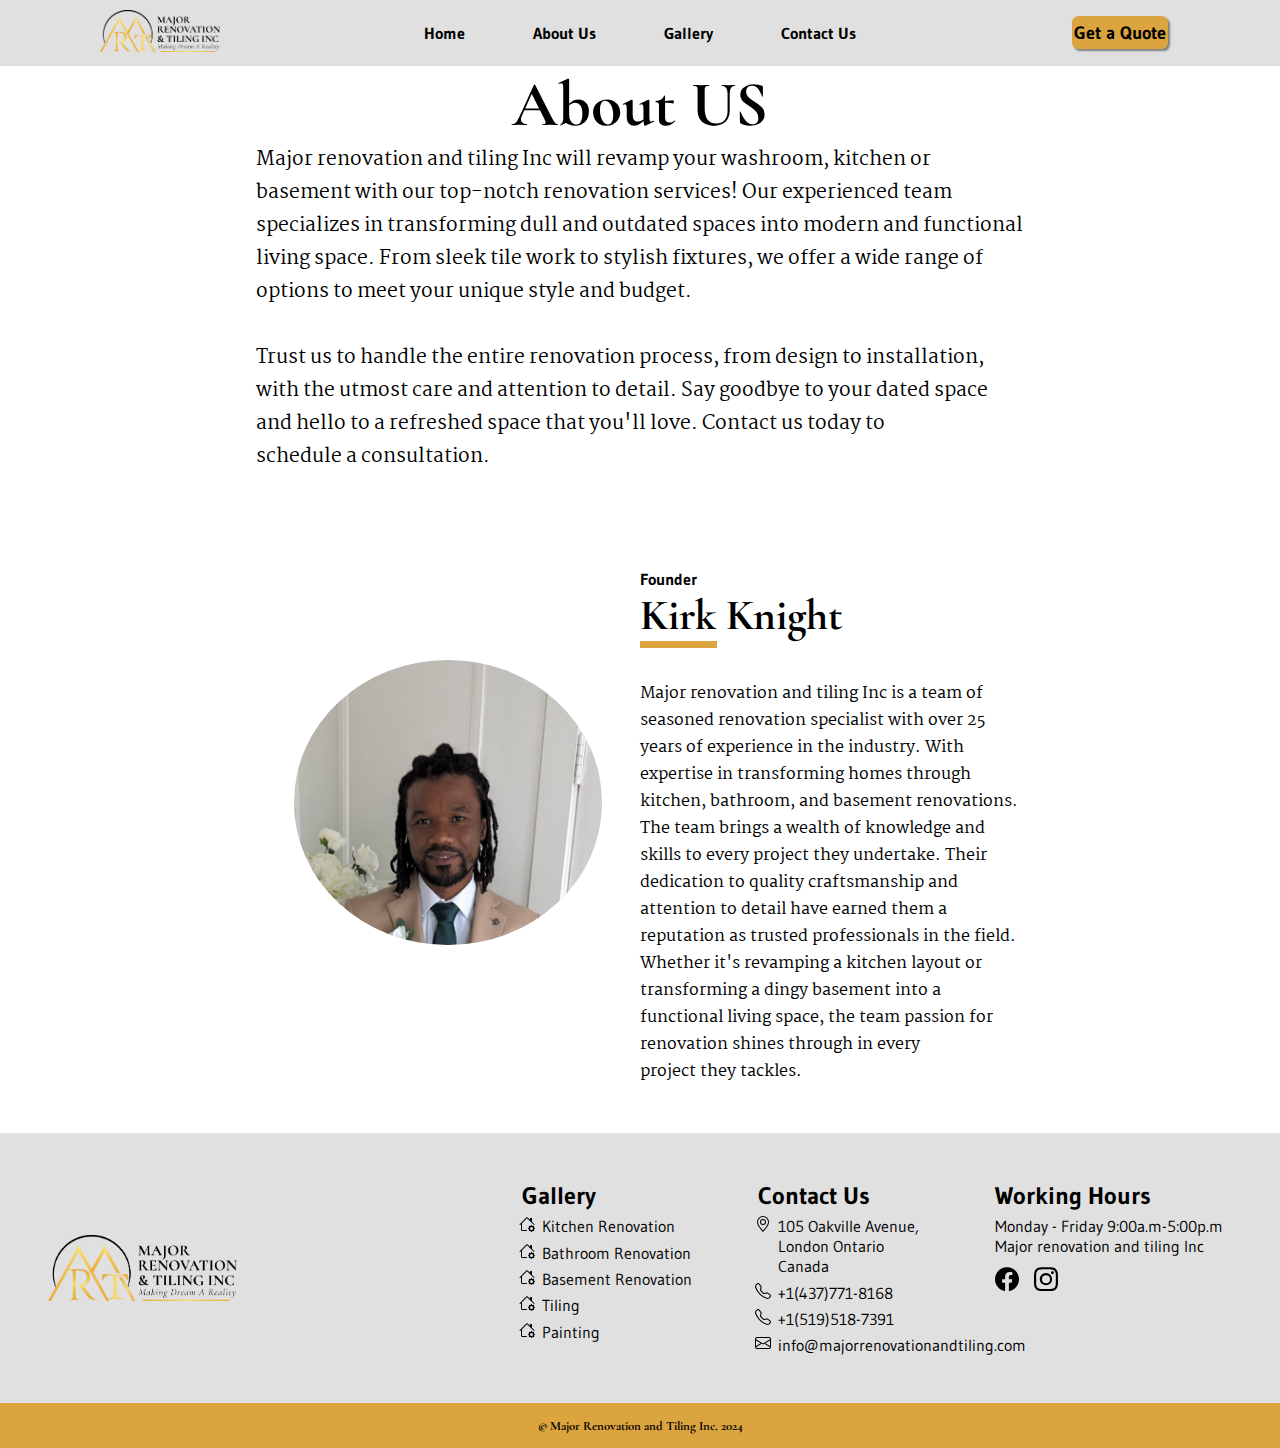
<file: about_us.html>
<!DOCTYPE html>
<html lang="en">

<head>
    <meta charset="UTF-8">
    <meta name="viewport" content="width=device-width, initial-scale=1.0">
    <link rel="stylesheet" href="css/about_us.css">
    <script src="script/navbar.js"></script>
    <title>About Us</title>
    <link rel="icon" type="image/x-icon" href="/images/favicon-32x32.png">
</head>

<body>
    <div class="container">
        <div class="navbar">
            <div class="nav-image">
                <img src="images/Final Major Renovation & Tiling Logo with Text-2.png" alt="Company Logo"
                    class="nav-logo">
            </div>
            <div class="nav-links" id="nav-links">
                <ul class="nav-link-list">
                    <li class="list-items"><a href="index.html">Home</a></li>
                    <li class="list-items"><a href="about_us.html">About Us</a></li>
                    <li class="list-items"><a href="gallery.html">Gallery</a></li>
                    <li class="list-items"><a href="contact-us.html">Contact Us</a></li>
                </ul>
            </div>
            <div class="nav-quote">
                <a href="contact-us.html#quote">
                    <button class="quote-button">
                        Get a Quote
                    </button>
                </a>
            </div>
            <di class="nav-icon" onclick="showBar2()">
                <svg xmlns="http://www.w3.org/2000/svg" width="16" height="16" fill="currentColor" class="bi bi-list"
                    viewBox="0 0 16 16">
                    <path fill-rule="evenodd"
                        d="M2.5 12a.5.5 0 0 1 .5-.5h10a.5.5 0 0 1 0 1H3a.5.5 0 0 1-.5-.5m0-4a.5.5 0 0 1 .5-.5h10a.5.5 0 0 1 0 1H3a.5.5 0 0 1-.5-.5m0-4a.5.5 0 0 1 .5-.5h10a.5.5 0 0 1 0 1H3a.5.5 0 0 1-.5-.5" />
                </svg>
            </di>
        </div>
        <div class="content">
            <h1>About US</h1>
            <div class="about-us-text">
                Major renovation and tiling Inc will revamp your washroom, kitchen or basement with our top-notch
                renovation services! Our experienced team specializes in transforming dull and outdated spaces into
                modern and functional living space. From sleek tile work to stylish fixtures, we offer a wide range of
                options to meet your unique style and budget.
                <br />
                <br />
                Trust us to handle the entire renovation process, from design to installation, with the utmost care and
                attention to detail. Say goodbye to your dated space and hello to a refreshed space that you'll love.
                Contact us today to schedule a consultation.
            </div>
            <div class="about-row">
                <div class="col col-image">
                    <img src="images/profile_photo.jpg" alt="">
                </div>
                <div class="col col-text">
                    <div class="section-heading">
                        <h4>Founder</h4>
                        <h1>Kirk Knight</h1>
                        <hr>
                    </div>
                    Major renovation and tiling Inc is a team of seasoned renovation specialist with over 25 years of
                    experience in the industry. With expertise in transforming homes through kitchen, bathroom, and
                    basement renovations. The team brings a wealth of knowledge and skills to every project they
                    undertake. Their dedication to quality craftsmanship and attention to detail have earned them a
                    reputation as trusted professionals in the field. Whether it's revamping a kitchen layout or
                    transforming a dingy basement into a functional living space, the team passion for renovation shines
                    through in every project they tackles.
                </div>
            </div>
        </div>
        <div class="footer">
            <div class="section">
                <img src="images/Final Major Renovation & Tiling Logo with Text-2.png" alt="">
            </div>
            <div class="section">
                <h2>Gallery</h2>
                <ul class="gallery-ul" style="margin-left:20px">
                    <li><a href="gallery.html#kitchen-renovations">
                            Kitchen Renovation
                        </a></li>
                    <li><a href="gallery.html#bathroom-renovations">
                            Bathroom Renovation
                        </a></li>
                    <li><a href="gallery.html#basement-renovations">
                            Basement Renovation
                        </a></li>
                    <li><a href="gallery.html#tiling">
                            Tiling
                        </a></li>
                    <li><a href="gallery.html#painting">
                            Painting
                        </a></li>
                </ul>
            </div>
            <div class="section">
                <h2>Contact Us</h2>
                <ul class="contact-us-section" style="margin-left:20px">
                    <li>
                        105 Oakville Avenue,<br />London Ontario<br /> Canada</li>
                    <li>
                        <a href="tel:+1(437) 771-8168">
                            +1(437)771-8168
                        </a>
                    </li>
                    <li>
                        <a href="tel:+1(519) 518-7391">
                            +1(519)518-7391
                        </a>
                    </li>
                    <li>
                        <a href="mailto:info@majorrenovationandtiling.com" target="_blank">
                            info@majorrenovationandtiling.com
                        </a>
                    </li>
                </ul>
            </div>
            <div class="section">
                <h2>Working Hours</h2>
                <ul>
                    <li>Monday - Friday 9:00a.m-5:00p.m</li>
                </ul>
                <div class="footer-icons">
                    <div class="footer-icon">
                        <a href="#" target='_blank' class='bark-widget' data-type='pro' data-id='A7Yow'
                            data-image='small-gold' data-version='3.0'>Major renovation and tiling Inc</a>
                        <script type='text/javascript'
                            src='https://d3a1eo0ozlzntn.cloudfront.net/assets/js/frontend-v2/widgets-v2.24a197bed6.v2.js'
                             defer></script>
                    </div>
                    <a href="https://www.facebook.com/MajorRenovationAndTilingInc" target="_blank">
                        <div class="footer-icon">
                            <svg xmlns="http://www.w3.org/2000/svg" width="16" height="16" fill="currentColor"
                                class="bi bi-facebook" viewBox="0 0 16 16">
                                <path
                                    d="M16 8.049c0-4.446-3.582-8.05-8-8.05C3.58 0-.002 3.603-.002 8.05c0 4.017 2.926 7.347 6.75 7.951v-5.625h-2.03V8.05H6.75V6.275c0-2.017 1.195-3.131 3.022-3.131.876 0 1.791.157 1.791.157v1.98h-1.009c-.993 0-1.303.621-1.303 1.258v1.51h2.218l-.354 2.326H9.25V16c3.824-.604 6.75-3.934 6.75-7.951" />
                            </svg>
                        </div>
                    </a>
                    <a href="https://www.instagram.com/majorrenovation/" target="_blank">
                        <div class="footer-icon">
                            <svg xmlns="http://www.w3.org/2000/svg" width="16" height="16" fill="currentColor"
                                class="bi bi-instagram" viewBox="0 0 16 16">
                                <path
                                    d="M8 0C5.829 0 5.556.01 4.703.048 3.85.088 3.269.222 2.76.42a3.9 3.9 0 0 0-1.417.923A3.9 3.9 0 0 0 .42 2.76C.222 3.268.087 3.85.048 4.7.01 5.555 0 5.827 0 8.001c0 2.172.01 2.444.048 3.297.04.852.174 1.433.372 1.942.205.526.478.972.923 1.417.444.445.89.719 1.416.923.51.198 1.09.333 1.942.372C5.555 15.99 5.827 16 8 16s2.444-.01 3.298-.048c.851-.04 1.434-.174 1.943-.372a3.9 3.9 0 0 0 1.416-.923c.445-.445.718-.891.923-1.417.197-.509.332-1.09.372-1.942C15.99 10.445 16 10.173 16 8s-.01-2.445-.048-3.299c-.04-.851-.175-1.433-.372-1.941a3.9 3.9 0 0 0-.923-1.417A3.9 3.9 0 0 0 13.24.42c-.51-.198-1.092-.333-1.943-.372C10.443.01 10.172 0 7.998 0zm-.717 1.442h.718c2.136 0 2.389.007 3.232.046.78.035 1.204.166 1.486.275.373.145.64.319.92.599s.453.546.598.92c.11.281.24.705.275 1.485.039.843.047 1.096.047 3.231s-.008 2.389-.047 3.232c-.035.78-.166 1.203-.275 1.485a2.5 2.5 0 0 1-.599.919c-.28.28-.546.453-.92.598-.28.11-.704.24-1.485.276-.843.038-1.096.047-3.232.047s-2.39-.009-3.233-.047c-.78-.036-1.203-.166-1.485-.276a2.5 2.5 0 0 1-.92-.598 2.5 2.5 0 0 1-.6-.92c-.109-.281-.24-.705-.275-1.485-.038-.843-.046-1.096-.046-3.233s.008-2.388.046-3.231c.036-.78.166-1.204.276-1.486.145-.373.319-.64.599-.92s.546-.453.92-.598c.282-.11.705-.24 1.485-.276.738-.034 1.024-.044 2.515-.045zm4.988 1.328a.96.96 0 1 0 0 1.92.96.96 0 0 0 0-1.92m-4.27 1.122a4.109 4.109 0 1 0 0 8.217 4.109 4.109 0 0 0 0-8.217m0 1.441a2.667 2.667 0 1 1 0 5.334 2.667 2.667 0 0 1 0-5.334" />
                            </svg>
                        </div>
                    </a>
                </div>
            </div>
        </div>
        <div class="footer-copyright">
            <div class="copyright">
                &copy; Major Renovation and Tiling Inc. 2024
            </div>
        </div>
    </div>
</body>

</html>
</file>
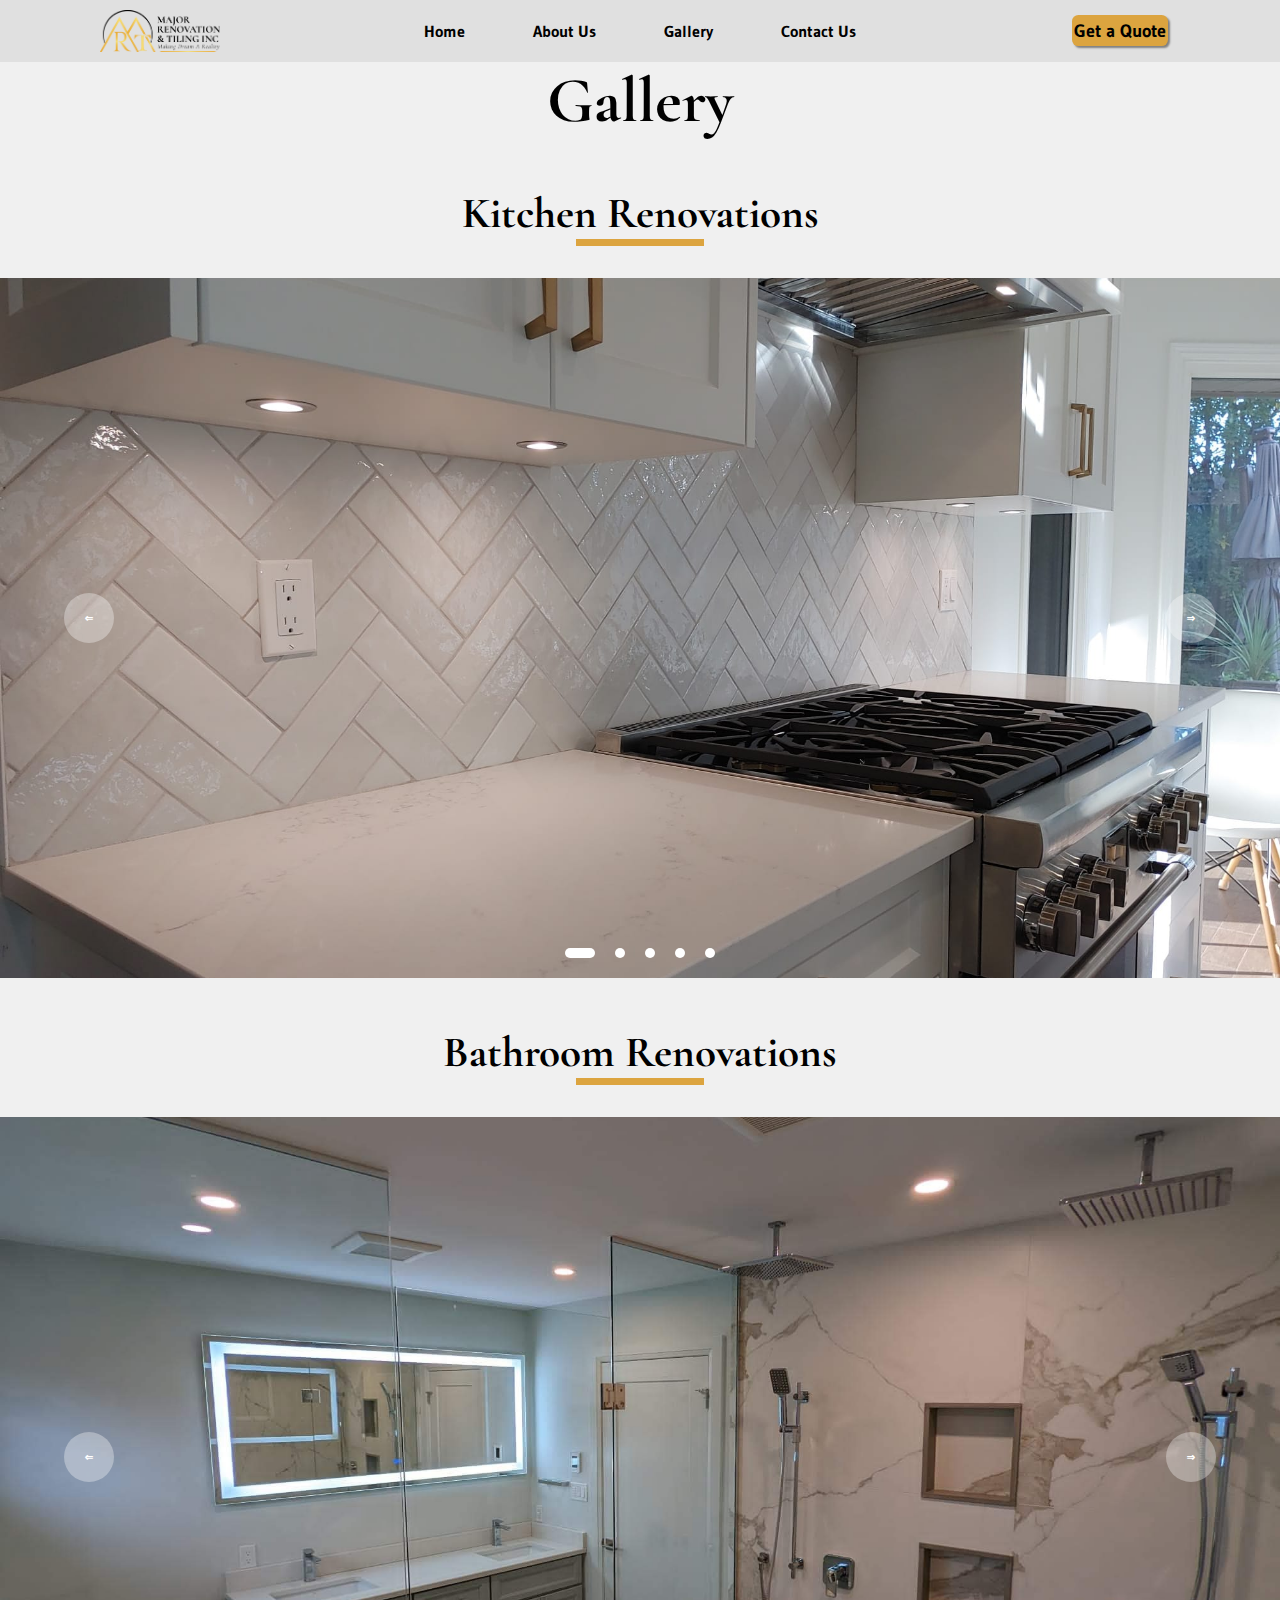
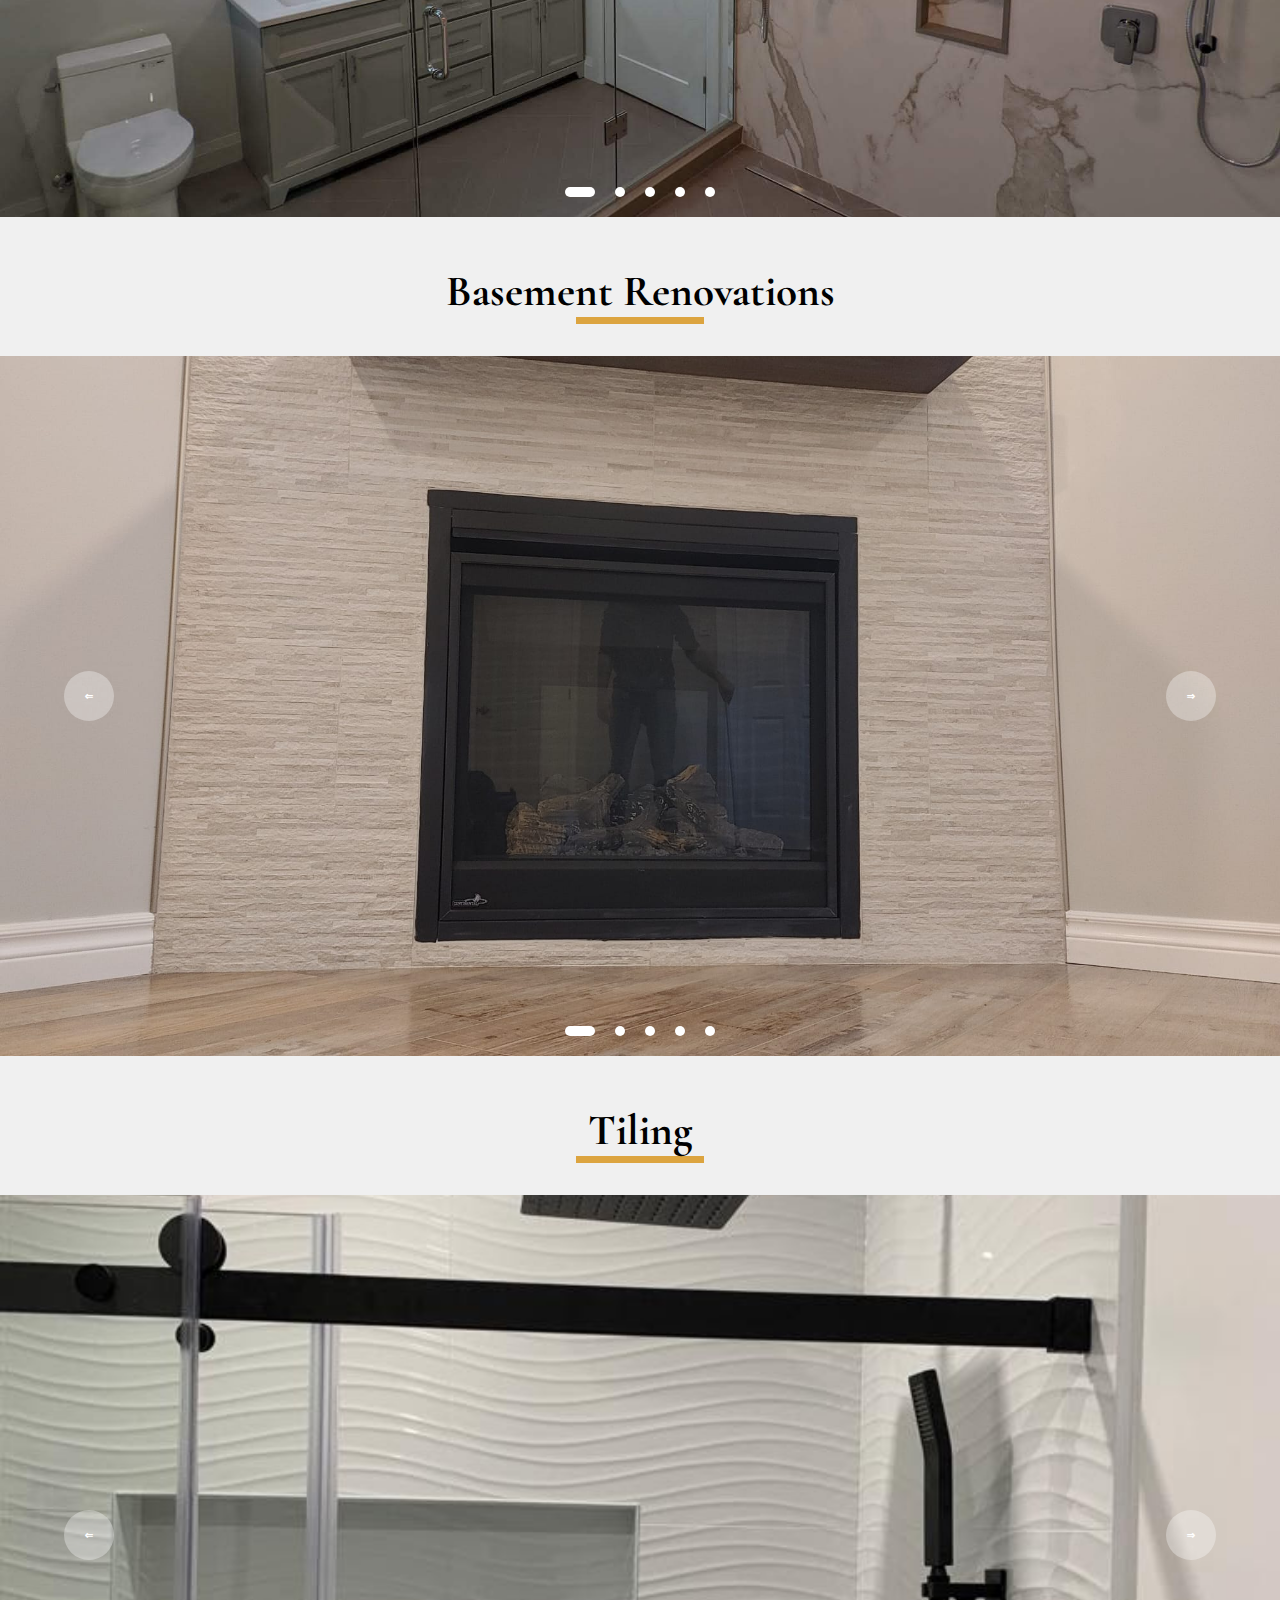
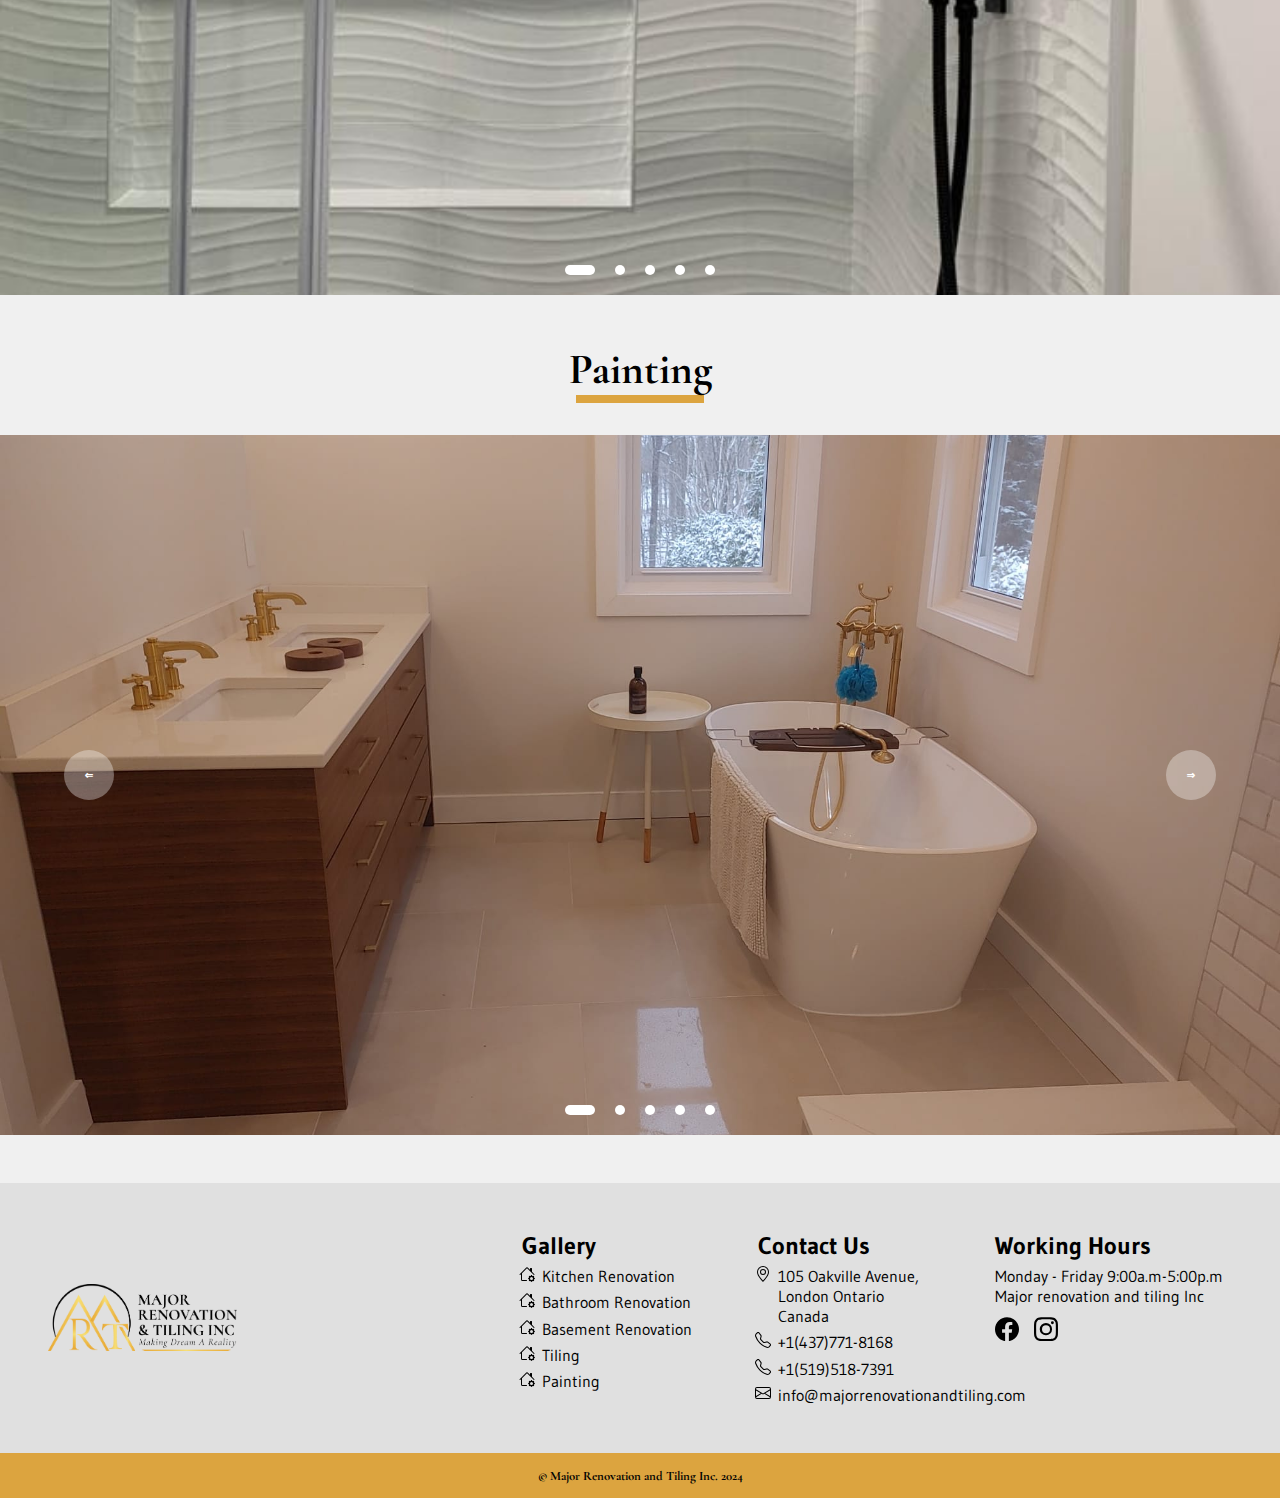
<file: gallery.html>
<html lang="en">

<head>
    <meta charset="UTF-8">
    <meta name="viewport" content="width=device-width, initial-scale=1.0">
    <title>Gallery</title>
    <link rel="icon" type="image/x-icon" href="/images/favicon-32x32.png">
    <link rel="stylesheet" href="css/gallery.css">
    <script src="script/navbar.js"></script>
</head>

<body>
    <div class="container">
        <div class="navbar">
            <div class="nav-image">
                <img src="images/Final Major Renovation & Tiling Logo with Text-2.png" alt="Company Logo"
                    class="nav-logo">
            </div>
            <div class="nav-links" id="nav-links">
                <ul class="nav-link-list">
                    <li class="list-items"><a href="index.html">Home</a></li>
                    <li class="list-items"><a href="about_us.html">About Us</a></li>
                    <li class="list-items"><a href="gallery.html">Gallery</a></li>
                    <li class="list-items"><a href="contact-us.html">Contact Us</a></li>
                </ul>
            </div>
            <div class="nav-quote">
                <a href="contact-us.html#quote">
                    <button class="quote-button">
                        Get a Quote
                    </button>
                </a>
            </div>
            <div class="nav-icon" onclick="showBar2()">
                <svg xmlns="http://www.w3.org/2000/svg" width="16" height="16" fill="currentColor" class="bi bi-list"
                    viewBox="0 0 16 16">
                    <path fill-rule="evenodd"
                        d="M2.5 12a.5.5 0 0 1 .5-.5h10a.5.5 0 0 1 0 1H3a.5.5 0 0 1-.5-.5m0-4a.5.5 0 0 1 .5-.5h10a.5.5 0 0 1 0 1H3a.5.5 0 0 1-.5-.5m0-4a.5.5 0 0 1 .5-.5h10a.5.5 0 0 1 0 1H3a.5.5 0 0 1-.5-.5" />
                </svg>
            </div>
        </div>
        <div class="content">
            <h1>
                Gallery
            </h1>
            <div class="sliders">
                <!-- slider 1 -->
                <a href="" name="kitchen-renovations"></a>
                <div class="section-heading">
                    <h1>
                        Kitchen Renovations
                    </h1>
                    <hr>
                </div>
                <div class="slider">

                    <div class="list">
                        <div class="item">
                            <img src="images/kitchen_renovations/1.jpg" alt="" />
                        </div>
                        <div class="item">
                            <img src="images/kitchen_renovations/2.jpg" alt="" />
                        </div>
                        <div class="item">
                            <img src="images/kitchen_renovations/3.jpg" alt="" />
                        </div>
                        <div class="item">
                            <img src="images/kitchen_renovations/4.jpg" alt="" />
                        </div>
                        <div class="item">
                            <img src="images/kitchen_renovations/5.jpg" alt="" />
                        </div>
                    </div>
                    <div class="buttons">
                        <button id="prev">&lArr;</button>
                        <button id="next">&rArr;</button>
                    </div>
                    <ul class="dots">
                        <li class="active"></li>
                        <li></li>
                        <li></li>
                        <li></li>
                        <li></li>
                    </ul>
                </div>
            </div>
            <div class="sliders">
                <!-- slider 2 -->
                <a href="" name="bathroom-renovations"></a>
                <div class="section-heading">
                    <h1>
                        Bathroom Renovations
                    </h1>
                    <hr>
                </div>
                <div class="slider2">
                    <div class="list">
                        <div class="item">
                            <img src="images/bathroom_renovations/1.jpg" alt="" />
                        </div>
                        <div class="item">
                            <img src="images/bathroom_renovations/2.jpg" alt="" />
                        </div>
                        <div class="item">
                            <img src="images/bathroom_renovations/3.jpg" alt="" />
                        </div>
                        <div class="item">
                            <img src="images/bathroom_renovations/4.jpg" alt="" />
                        </div>
                        <div class="item">
                            <img src="images/bathroom_renovations/5.jpg" alt="" />
                        </div>
                    </div>
                    <div class="buttons">
                        <button id="prev2">&lArr;</button>
                        <button id="next2">&rArr;</button>
                    </div>
                    <ul class="dots">
                        <li class="active"></li>
                        <li></li>
                        <li></li>
                        <li></li>
                        <li></li>
                    </ul>
                </div>
            </div>
            <div class="sliders">
                <!-- slider 3 -->
                <a href="" name="basement-renovations"></a>
                <div class="section-heading">
                    <h1>
                        Basement Renovations
                    </h1>
                    <hr>
                </div>
                <div class="slider3">
                    <div class="list">
                        <div class="item">
                            <img src="images/basement_renovations/1.jpg" alt="" />
                        </div>
                        <div class="item">
                            <img src="images/basement_renovations/2.jpg" alt="" />
                        </div>
                        <div class="item">
                            <img src="images/basement_renovations/3.jpg" alt="" />
                        </div>
                        <div class="item">
                            <img src="images/basement_renovations/4.jpg" alt="" />
                        </div>
                        <div class="item">
                            <img src="images/basement_renovations/5.jpg" alt="" />
                        </div>
                    </div>
                    <div class="buttons">
                        <button id="prev3">&lArr;</button>
                        <button id="next3">&rArr;</button>
                    </div>
                    <ul class="dots">
                        <li class="active"></li>
                        <li></li>
                        <li></li>
                        <li></li>
                        <li></li>
                    </ul>
                </div>
            </div>
            <div class="sliders">
                <a href="" name="tiling"></a>
                <div class="section-heading">
                    <h1>
                        Tiling
                    </h1>
                    <hr>
                </div>
                <div class="slider4">
                    <div class="list">
                        <div class="item">
                            <img src="images/tiling/1.jpg" alt="" />
                        </div>
                        <div class="item">
                            <img src="images/tiling/2.jpg" alt="" />
                        </div>
                        <div class="item">
                            <img src="images/tiling/3.jpg" alt="" />
                        </div>
                        <div class="item">
                            <img src="images/tiling/4.jpg" alt="" />
                        </div>
                        <div class="item">
                            <img src="images/tiling/5.jpg" alt="" />
                        </div>
                    </div>
                    <div class="buttons">
                        <button id="prev4">&lArr;</button>
                        <button id="next4">&rArr;</button>
                    </div>
                    <ul class="dots">
                        <li class="active"></li>
                        <li></li>
                        <li></li>
                        <li></li>
                        <li></li>
                    </ul>
                </div>
            </div>
            <div class="sliders">
                <a href="" name="painting"></a>
                <div class="section-heading">
                    <h1>
                        Painting
                    </h1>
                    <hr>
                </div>
                <div class="slider5">
                    <div class="list">
                        <div class="item">
                            <img src="images/painting/1.jpg" alt="" />
                        </div>
                        <div class="item">
                            <img src="images/painting/2.jpg" alt="" />
                        </div>
                        <div class="item">
                            <img src="images/painting/3.jpg" alt="" />
                        </div>
                        <div class="item">
                            <img src="images/painting/4.jpg" alt="" />
                        </div>
                        <div class="item">
                            <img src="images/painting/5.jpg" alt="" />
                        </div>
                    </div>
                    <div class="buttons">
                        <button id="prev5">&lArr;</button>
                        <button id="next5">&rArr;</button>
                    </div>
                    <ul class="dots">
                        <li class="active"></li>
                        <li></li>
                        <li></li>
                        <li></li>
                        <li></li>
                    </ul>
                </div>
            </div>
            <script src="script/app.js"></script>
            <script src="script/app2.js"></script>
            <script src="script/app3.js"></script>
            <script src="script/app4.js"></script>
            <script src="script/app5.js"></script>
        </div>
        <div class="footer">
            <div class="section">
                <img src="images/Final Major Renovation & Tiling Logo with Text-2.png" alt="">
            </div>
            <div class="section">
                <h2>Gallery</h2>
                <ul class="gallery-ul" style="margin-left:20px">
                    <li><a href="gallery.html#kitchen-renovations">
                            Kitchen Renovation
                        </a></li>
                    <li><a href="gallery.html#bathroom-renovations">
                            Bathroom Renovation
                        </a></li>
                    <li><a href="gallery.html#basement-renovations">
                            Basement Renovation
                        </a></li>
                    <li><a href="gallery.html#tiling">
                            Tiling
                        </a></li>
                    <li><a href="gallery.html#painting">
                            Painting
                        </a></li>
                </ul>
            </div>
            <div class="section">
                <h2>Contact Us</h2>
                <ul class="contact-us-section" style="margin-left:20px">
                    <li>
                        105 Oakville Avenue,<br />London Ontario<br /> Canada</li>
                    <li>
                        <a href="tel:+1(437) 771-8168">
                            +1(437)771-8168
                        </a>
                    </li>
                    <li>
                        <a href="tel:+1(519) 518-7391">
                            +1(519)518-7391
                        </a>
                    </li>
                    <li>
                        <a href="mailto:info@majorrenovationandtiling.com" target="_blank">
                            info@majorrenovationandtiling.com
                        </a>
                    </li>
                </ul>
            </div>
            <div class="section">
                <h2>Working Hours</h2>
                <ul>
                    <li>Monday - Friday 9:00a.m-5:00p.m</li>
                </ul>
                <div class="footer-icons">
                    <div class="footer-icon">
                        <a href="#" target='_blank' class='bark-widget' data-type='pro' data-id='A7Yow'
                            data-image='small-gold' data-version='3.0'>Major renovation and tiling Inc</a>
                        <script type='text/javascript'
                            src='https://d3a1eo0ozlzntn.cloudfront.net/assets/js/frontend-v2/widgets-v2.24a197bed6.v2.js'
                             defer></script>
                    </div>
                    <a href="https://www.facebook.com/MajorRenovationAndTilingInc" target="_blank">
                        <div class="footer-icon">
                            <svg xmlns="http://www.w3.org/2000/svg" width="16" height="16" fill="currentColor"
                                class="bi bi-facebook" viewBox="0 0 16 16">
                                <path
                                    d="M16 8.049c0-4.446-3.582-8.05-8-8.05C3.58 0-.002 3.603-.002 8.05c0 4.017 2.926 7.347 6.75 7.951v-5.625h-2.03V8.05H6.75V6.275c0-2.017 1.195-3.131 3.022-3.131.876 0 1.791.157 1.791.157v1.98h-1.009c-.993 0-1.303.621-1.303 1.258v1.51h2.218l-.354 2.326H9.25V16c3.824-.604 6.75-3.934 6.75-7.951" />
                            </svg>
                        </div>
                    </a>
                    <a href="https://www.instagram.com/majorrenovation/" target="_blank">
                        <div class="footer-icon">
                            <svg xmlns="http://www.w3.org/2000/svg" width="16" height="16" fill="currentColor"
                                class="bi bi-instagram" viewBox="0 0 16 16">
                                <path
                                    d="M8 0C5.829 0 5.556.01 4.703.048 3.85.088 3.269.222 2.76.42a3.9 3.9 0 0 0-1.417.923A3.9 3.9 0 0 0 .42 2.76C.222 3.268.087 3.85.048 4.7.01 5.555 0 5.827 0 8.001c0 2.172.01 2.444.048 3.297.04.852.174 1.433.372 1.942.205.526.478.972.923 1.417.444.445.89.719 1.416.923.51.198 1.09.333 1.942.372C5.555 15.99 5.827 16 8 16s2.444-.01 3.298-.048c.851-.04 1.434-.174 1.943-.372a3.9 3.9 0 0 0 1.416-.923c.445-.445.718-.891.923-1.417.197-.509.332-1.09.372-1.942C15.99 10.445 16 10.173 16 8s-.01-2.445-.048-3.299c-.04-.851-.175-1.433-.372-1.941a3.9 3.9 0 0 0-.923-1.417A3.9 3.9 0 0 0 13.24.42c-.51-.198-1.092-.333-1.943-.372C10.443.01 10.172 0 7.998 0zm-.717 1.442h.718c2.136 0 2.389.007 3.232.046.78.035 1.204.166 1.486.275.373.145.64.319.92.599s.453.546.598.92c.11.281.24.705.275 1.485.039.843.047 1.096.047 3.231s-.008 2.389-.047 3.232c-.035.78-.166 1.203-.275 1.485a2.5 2.5 0 0 1-.599.919c-.28.28-.546.453-.92.598-.28.11-.704.24-1.485.276-.843.038-1.096.047-3.232.047s-2.39-.009-3.233-.047c-.78-.036-1.203-.166-1.485-.276a2.5 2.5 0 0 1-.92-.598 2.5 2.5 0 0 1-.6-.92c-.109-.281-.24-.705-.275-1.485-.038-.843-.046-1.096-.046-3.233s.008-2.388.046-3.231c.036-.78.166-1.204.276-1.486.145-.373.319-.64.599-.92s.546-.453.92-.598c.282-.11.705-.24 1.485-.276.738-.034 1.024-.044 2.515-.045zm4.988 1.328a.96.96 0 1 0 0 1.92.96.96 0 0 0 0-1.92m-4.27 1.122a4.109 4.109 0 1 0 0 8.217 4.109 4.109 0 0 0 0-8.217m0 1.441a2.667 2.667 0 1 1 0 5.334 2.667 2.667 0 0 1 0-5.334" />
                            </svg>
                        </div>
                    </a>
                </div>
            </div>
        </div>
        <div class="footer-copyright">
            <div class="copyright">
                &copy; Major Renovation and Tiling Inc. 2024
            </div>
        </div>
    </div>
</body>

</html>
</file>
<file: css/about_us.css>
@import url('https://fonts.googleapis.com/css?family=Cormorant+Garamond');
@import url('https://fonts.googleapis.com/css?family=Gudea');
@import url('https://fonts.googleapis.com/css?family=Martel');
*{
    font-family:'Gudea';
    padding:0;
    margin:0;
}

body{
    background:#fff;
}

/* Navbar */

.navbar{
    display:flex;
    justify-content: space-between;
    background: #E0E0E0;
    padding-left:2.5rem;
    padding-right:2.5rem;
}

.nav-image{
    width:20%;
    text-align:center;
}

.nav-logo{
    width:50%;
    padding:0.6rem;
}

.list-items{
    display:inline-block;
    padding-left:2rem;
    padding-right:2rem;
}

.nav-link-list{
    margin:auto;
}

.list-items a{
    text-decoration:none;
    color:#000;
    font-weight:bold;
}

.nav-links{
    width:60%;
    display:flex;
    align-self :center;
    text-align:center;
}

.nav-quote{
    display:flex;
    width:20%;
    text-align:center;
}

.nav-quote a{
    margin:auto;
    width:100%;
    height:50%;
    align-self:center;
}

.quote-button{
    height:100%;
    text-wrap:nowrap;
    margin:auto;
    min-width:40%;
    font-weight:bold;
    font-size:1.1rem;
    border:none;
    border-radius:0.4rem;
    background-color:#dca43f;
    box-shadow: 2px 2px 2px grey;
}

/* Heading */
.section-heading{
    margin-top:3rem;
    margin-bottom:2rem;
}

.content h1{
    text-align:center;
    font-family: 'Cormorant Garamond';
    font-weight:bold;
    font-size: 4rem;
}


.section-heading h1{
    text-align:left;
    font-family: 'Cormorant Garamond';
    font-weight:bold;
    font-size:2.7rem;
}

.section-heading hr{
    background-color:#dca43f;
    border:#B0B0B0;
    font-weight:900;
    width:20%;
    height:0.8vh;
    /* margin:auto; */
}

.about-us-text{
    width:60%;
    margin:auto;
    font-family:'Martel';
    font-size:1.2rem;
}

.about-row{
    display:flex;
    width:60%;
    margin:auto;
    margin-top:3rem;
    margin-bottom: 3rem;
}

.about-row .col-image{
    width:50%;
    text-align:center;
    display:flex;
}

.about-row .col-text{
    width:50%;
    font-family:'Martel';
    /* text-align:center; */
}


.about-row .col-image img{
    width:80%;
    border-radius:50%;
    align-self: center;
    margin:auto;
}

/* Footer */
.footer{
    display:flex;
    padding: 3rem 3rem 3rem 3rem;
    background:#E0E0E0;
}

.footer .section:nth-child(1){
    width:40%;
}

.footer .section:nth-child(2){
    width:20%;
}

.footer .section:nth-child(3){
    width:20%;
}

.footer .section:nth-child(4){
    width:20%;
}

.footer-copyright{
    display:flex;
    text-align:center;
    background:#dca43f;
    height:5vh;
}

.footer .section:nth-child(1){
    /* background:black; */
    display:flex;
}

.footer .section:nth-child(1) img{
    align-self:center;
    width:40%;
}


.footer .section ul li{
    list-style-type:none;
    padding-top:0.5vw;
}

.gallery-ul{
    list-style-image:url("../images/house-gear.svg");
}

.contact-us-section li:nth-child(1){
    list-style-image:url("../images/geo-alt.svg");
}

.contact-us-section li:nth-child(2){
    list-style-image:url("../images/telephone.svg")
}

.contact-us-section li:nth-child(3){
    list-style-image:url("../images/telephone.svg")
}

.contact-us-section li:nth-child(4){
    list-style-image:url("../images/envelope.svg")
}


.copyright{
    align-self:center;
    width:100%;
    text-align:center;
    font-family: 'Cormorant Garamond';
    font-weight:bold;
    font-size:1vw;
}

.footer .section ul li a{
    text-decoration:none;
    color:#000;
}

.footer h5{
    font-family: 'Cormorant Garamond';
    font-size:2.5rem;
    font-weight:bold;
}

.footer h6{
    font-size:1.2rem;
}

.footer-icons{
    align-self:center;
}

.footer-icon{
    display:inline-block;
}

.footer-icon svg{
    padding-left:0;
    padding-right:0.7rem;
    padding-top:0.7rem;
    padding-bottom:0.7rem;
    height:1.5rem;
    width:1.5rem;
}

.footer-icons a{
    color:#000;
    text-decoration:none;
}

.footer-icon:hover svg{
    color:#fff;
}

/* End footer */

.nav-icon{
    display:none;
}

.show-navbar{
    height:100vh;
    z-index: 1;
    position:absolute;
}

.show-welcome{
    z-index:-1;
    display:none;
}

.show-nav_quote{
    bottom:5vw;
    align-self:flex-end;
    margin-bottom:20vw;
    width:100%;
    text-align:center;
    position:absolute;
}

@media screen and (max-width:768px){

    .footer .section{
        margin-top:1rem;
    }

    .footer .section:nth-child(1){
        width:100%;
        text-align:center;
    }

    .footer .section:nth-child(1) img{
        margin-left:auto;
        margin-right:auto;
        width:50%;
    }

    .footer .section:nth-child(2){
        width:100%;
    }

    .footer .section:nth-child(3){
        width:100%;
    }

    .footer .section:nth-child(4){
        width:100%;
    }

    .navbar{
        padding:0;
    }

    .copyright{
        font-size:1rem;
    }

    .footer{
        margin-top:3rem;
        padding: 1rem 2rem 1rem 2rem;
        flex-direction: column;
        /* padding: 1rem 2rem 1rem 2rem; */
    }

    .nav-links{
        display:none;    
        position:absolute;
        /* top:15vh; */
        margin:auto;
        width:100%;
    }

    .list-items{
        display:block;
        padding:2rem;
    }

    .nav-image{
        width:60%;
        text-align:left;
    }

    .nav-logo{
        width:70%;
        padding:0.4rem
    }

    .nav-quote{
        display:none;
    }

    .nav-quote button{
        height:10vw;
    }

    .nav-icon{
        display:flex;
    }

    .nav-icon svg{
        padding:0.4rem;
        width:2.5rem;
        height:2.5rem;
    }

    .content h1{
        font-size: 2.5rem;
    }

    .about-us-text{
        width:85%;
        font-size:1rem;
    }

    .about-row{
        flex-direction: column;
        width:85%;
    }

    .about-row .col-image{
        width:100%;
    }
    
    .about-row .col-text{
        width:100%;
    }

    .footer-icon svg{
        padding:0.8rem;
        height:1.5rem;
        width:1.5rem;
    }
    
}
</file>
<file: css/gallery.css>
@import url('https://fonts.googleapis.com/css?family=Cormorant+Garamond');
@import url('https://fonts.googleapis.com/css?family=Gudea');
@import url('https://fonts.googleapis.com/css?family=Martel');
*{
    font-family:'Gudea';
    padding:0;
    margin:0;
}

body{
    background:#F0F0F0;
}

/* navbar */
.navbar{
    display:flex;
    justify-content: space-between;
    background: #E0E0E0;
    padding-left:2.5rem;
    padding-right:2.5rem;
}

.nav-image{
    width:20%;
    text-align:center;
}

.nav-logo{
    width:50%;
    padding:0.6rem;
}

.list-items{
    display:inline-block;
    padding-left:2rem;
    padding-right:2rem;
}

.nav-link-list{
    margin:auto;
}

.list-items a{
    text-decoration:none;
    color:#000;
    font-weight:bold;
}

.nav-links{
    width:60%;
    display:flex;
    align-self :center;
    text-align:center;
}

.nav-quote{
    display:flex;
    width:20%;
    text-align:center;
}

.nav-quote a{
    margin:auto;
    width:100%;
    height:50%;
    align-self:center;
}

.quote-button{
    height:100%;
    text-wrap:nowrap;
    margin:auto;
    min-width:40%;
    font-weight:bold;
    font-size:1.1rem;
    border:none;
    border-radius:0.4rem;
    background-color:#dca43f;
    box-shadow: 2px 2px 2px grey;
}


/* slider */
.slider, .slider2, .slider3, .slider4, .slider5{
    width: 1300px;
    max-width: 100vw;
    height: 700px;
    margin: auto;
    position: relative;
    overflow: hidden;
}

.slider .list, .slider2 .list, .slider3 .list, .slider4 .list, .slider5 .list{
    position: absolute;
    width: max-content;
    height: 100%;
    left: 0;
    top: 0;
    display: flex;
    transition: 1s;
}

.slider .list img, .slider2 .list img , .slider3 .list img, .slider4 .list img , .slider5 .list img{
    width: 1300px;
    max-width: 100vw;
    height: 100%;
    object-fit: cover;
}
.slider .buttons,.slider2 .buttons,  .slider3 .buttons, .slider4 .buttons,  .slider5 .buttons{
    position: absolute;
    top: 45%;
    left: 5%;
    width: 90%;
    display: flex;
    justify-content: space-between;
}
.slider .buttons button, .slider2 .buttons button, .slider3 .buttons button, .slider4 .buttons button, .slider5 .buttons button{
    width: 50px;
    height: 50px;
    border-radius: 50%;
    background-color: #fff5;
    color: #fff;
    border: none;
    font-family: monospace;
    font-weight: bold;
}
.slider .dots, .slider2 .dots,  .slider3 .dots, .slider4 .dots, .slider5 .dots{
    position: absolute;
    bottom: 10px;
    left: 0;
    color: #fff;
    width: 100%;
    margin: 0;
    padding: 0;
    display: flex;
    justify-content: center;
}
.slider .dots li, .slider2 .dots li, .slider3 .dots li, .slider4 .dots li, .slider5 .dots li{
    list-style: none;
    width: 10px;
    height: 10px;
    background-color: #fff;
    margin: 10px;
    border-radius: 20px;
    transition: 0.5s;
}
.slider .dots li.active, .slider2 .dots li.active, .slider3 .dots li.active, .slider4 .dots li.active, .slider5 .dots li.active{
    width: 30px;
}

/* Heading */
.section-heading{
    margin-top:3rem;
    margin-bottom:2rem;
}

.content h1{
    text-align:center;
    font-family: 'Cormorant Garamond';
    font-weight:bold;
    font-size: 4rem;
}


.section-heading h1{
    text-align:center;
    font-family: 'Cormorant Garamond';
    font-weight:bold;
    font-size:2.7rem;
}

.section-heading hr{
    background-color:#dca43f;
    border:#B0B0B0;
    font-weight:900;
    width:10%;
    height:0.8vh;
    margin:auto;
}

/* Footer */
.footer{
    margin-top:3rem;
    display:flex;
    padding: 3rem 3rem 3rem 3rem;
    background:#E0E0E0;
}

.footer .section:nth-child(1){
    width:40%;
}

.footer .section:nth-child(2){
    width:20%;
}

.footer .section:nth-child(3){
    width:20%;
}

.footer .section:nth-child(4){
    width:20%;
}

.footer-copyright{
    display:flex;
    text-align:center;
    background:#dca43f;
    height:5vh;
}

.footer .section:nth-child(1){
    /* background:black; */
    display:flex;
}

.footer .section:nth-child(1) img{
    align-self:center;
    width:40%;
}


.footer .section ul li{
    list-style-type:none;
    padding-top:0.5vw;
}

.gallery-ul{
    list-style-image:url("../images/house-gear.svg");
}

.contact-us-section li:nth-child(1){
    list-style-image:url("../images/geo-alt.svg");
}

.contact-us-section li:nth-child(2){
    list-style-image:url("../images/telephone.svg")
}

.contact-us-section li:nth-child(3){
    list-style-image:url("../images/telephone.svg")
}

.contact-us-section li:nth-child(4){
    list-style-image:url("../images/envelope.svg")
}

.copyright{
    align-self:center;
    width:100%;
    text-align:center;
    font-family: 'Cormorant Garamond';
    font-weight:bold;
    font-size:1vw;
}

.footer .section ul li a{
    text-decoration:none;
    color:#000;
}

.footer h5{
    font-family: 'Cormorant Garamond';
    font-size:2.5rem;
    font-weight:bold;
}

.footer h6{
    font-size:1.2rem;
}

.footer-icons{
    align-self:center;
}

.footer-icon{
    display:inline-block;
}

.footer-icon svg{
    padding-left:0;
    padding-right:0.7rem;
    padding-top:0.7rem;
    padding-bottom:0.7rem;
    height:1.5rem;
    width:1.5rem;
}

.footer-icons a{
    color:#000;
    text-decoration:none;
}

.footer-icon:hover svg{
    color:#fff;
}

/* End footer */

.nav-icon{
    display:none;
}

.show-navbar{
    height:100vh;
    z-index: 1;
    position:absolute;
}

.show-welcome{
    z-index:-1;
    display:none;
}

.show-nav_quote{
    bottom:5vw;
    align-self:flex-end;
    margin-bottom:20vw;
    width:100%;
    text-align:center;
    position:absolute;
}

@media screen and (max-width:768px){

    .slider, .slider2, .slider3, .slider4, .slider5{
        height:60vh;
        width:90%;
    }

    .footer .section{
        margin-top:1rem;
    }

    .footer .section:nth-child(1){
        width:100%;
        text-align:center;
    }

    .footer .section:nth-child(1) img{
        margin-left:auto;
        margin-right:auto;
        width:50%;
    }

    .footer .section:nth-child(2){
        width:100%;
    }

    .footer .section:nth-child(3){
        width:100%;
    }

    .footer .section:nth-child(4){
        width:100%;
    }

    .navbar{
        padding:0;
    }

    .copyright{
        font-size:1rem;
    }

    .footer{
        padding: 1rem 2rem 1rem 2rem;
        flex-direction: column;
        /* padding: 1rem 2rem 1rem 2rem; */
    }

    .nav-links{
        display:none;    
        position:absolute;
        /* top:15vh; */
        margin:auto;
        width:100%;
    }

    .list-items{
        display:block;
        padding:2rem;
    }

    .nav-image{
        width:60%;
        text-align:left;
    }

    .nav-logo{
        width:70%;
        padding:0.4rem
    }

    .nav-quote{
        display:none;
    }

    .nav-quote button{
        height:10vw;
    }

    .nav-icon{
        display:flex;
    }

    .nav-icon svg{
        /* align-self:center; */
        padding:0.4rem;
        width:2.5rem;
        height:2.5rem;
    }

    .content h1{
        font-size: 2.5rem;
    }

    .section-heading{
        margin-top:1.5rem;
        margin-bottom:1.5rem;
    }

    .section-heading h1{
        font-size:1.8rem;
    }
    
    .section-heading hr{
        width:20%;
    }
}
</file>
